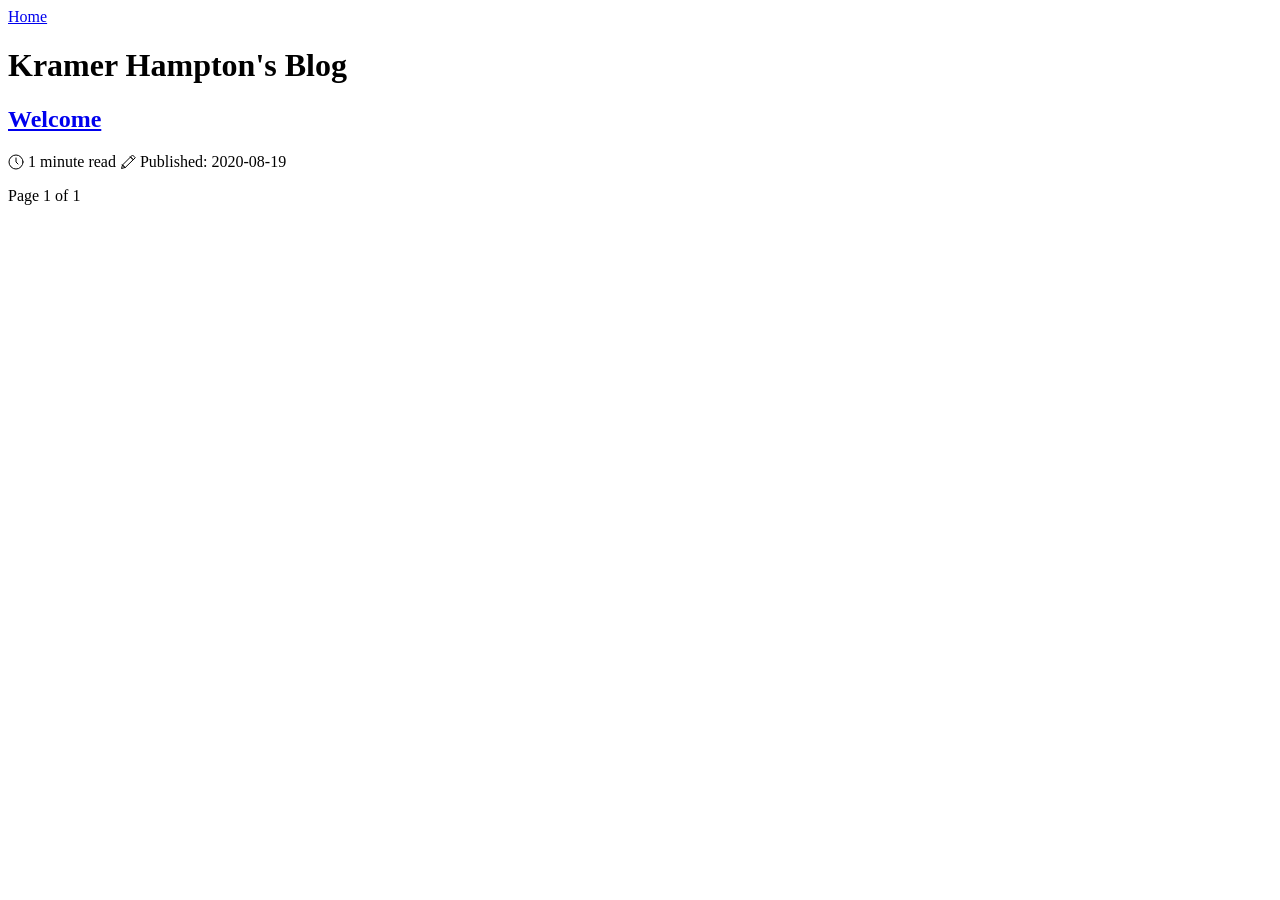
<file: public/index.html>
<!DOCTYPE html>
<html lang="en">
    <head>
      <meta http-equiv="X-UA-Compatible" content="IE=edge">
      <meta http-equiv="content-type" content="text/html; charset=utf-8">

      <!-- Enable responsiveness on mobile devices-->
      <meta name="viewport" content="width=device-width, initial-scale=1.0, maximum-scale=1">

      <title></title>

      

      
          <link rel="stylesheet" href="https://kramerhampton.dev/site.css">
      

      
      
    </head>

    <body class="hack dark main container">
        
            
                
                    <header>
                        <nav itemscope itemtype="http://schema.org/SiteNavigationElement">
                        
                            <a itemprop="url"
                               class=""
                               href="https:&#x2F;&#x2F;kramerhampton.dev">
                                <span itemprop="name">Home
                                </span></a>
                        
                        </nav>
                    </header>
                
            

            <main>
                
                    <header>
                        <h1>Kramer Hampton&#x27;s Blog</h1>
                    </header>
                
                
                    
    <article itemscope itemtype="http://schema.org/CreativeWork">
        <header>
            <h2 itemprop="name">
                <a href="https://kramerhampton.dev/welcome/">Welcome</a>
            </h2>
            <span class="muted">
    <svg style="margin-bottom:-3px" class="i-clock" viewBox="0 0 32 32"
         width="16" height="16" fill="none" stroke="currentcolor"
         stroke-linecap="round" stroke-linejoin="round" stroke-width="6.25%">
        <circle cx="16" cy="16" r="14"/>
        <path d="M16 8 L16 16 20 20"/>
    </svg>
    <span>1 minute read</span>
    <svg style="margin-bottom: -3px" class="i-edit" viewBox="0 0 32 32"
         width="16" height="16" fill="none" stroke="currentcolor"
         stroke-linecap="round" stroke-linejoin="round" stroke-width="6.25%">
        <path d="M30 7 L25 2 5 22 3 29 10 27 Z M21 6 L26 11 Z M5 22 L10 27 Z"/>
    </svg>

    Published: 2020-08-19
</span>
        </header>
        
    </article>

                

                <nav>
                  <p>
                    
                    <span>Page 1 of 1</span>
                    
                  </p>
                </nav>
            </main>
        
    </body>

</html>
</file>
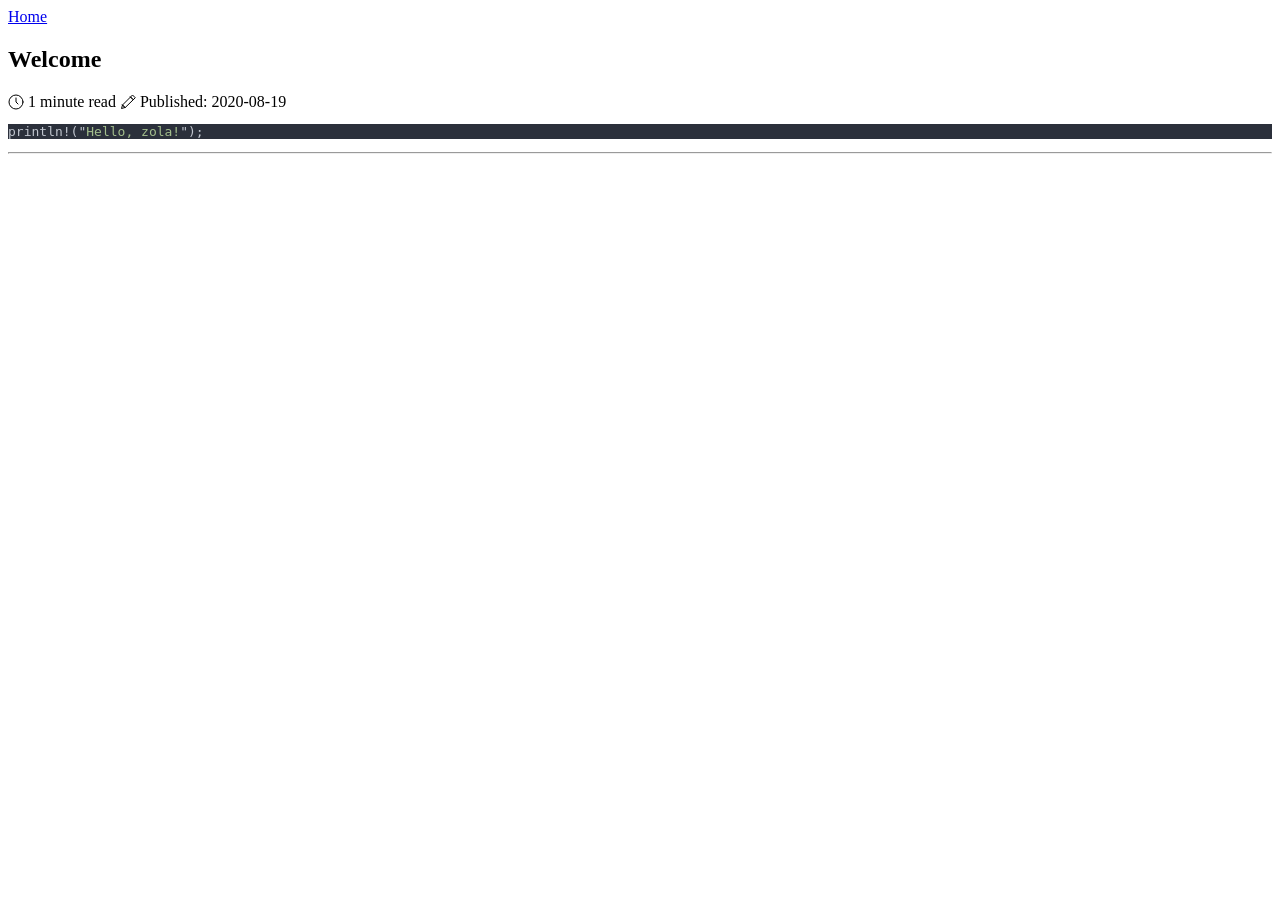
<file: public/welcome/index.html>
<!DOCTYPE html>
<html lang="en">
    <head>
      <meta http-equiv="X-UA-Compatible" content="IE=edge">
      <meta http-equiv="content-type" content="text/html; charset=utf-8">

      <!-- Enable responsiveness on mobile devices-->
      <meta name="viewport" content="width=device-width, initial-scale=1.0, maximum-scale=1">

      <title></title>

      

      
          <link rel="stylesheet" href="https://kramerhampton.dev/site.css">
      

      
      
    </head>

    <body class="hack dark main container">
        
    
        
                
                    <header>
                        <nav itemscope itemtype="http://schema.org/SiteNavigationElement">
                        
                            <a itemprop="url"
                               class=""
                               href="https:&#x2F;&#x2F;kramerhampton.dev">
                                <span itemprop="name">Home
                                </span></a>
                        
                        </nav>
                    </header>
                
            
    

<article itemscope itemtype="http://schema.org/BlogPosting">
    <header>
        <h1 itemprop="headline">Welcome</h1>
        <span class="muted">
    <svg style="margin-bottom:-3px" class="i-clock" viewBox="0 0 32 32"
         width="16" height="16" fill="none" stroke="currentcolor"
         stroke-linecap="round" stroke-linejoin="round" stroke-width="6.25%">
        <circle cx="16" cy="16" r="14"/>
        <path d="M16 8 L16 16 20 20"/>
    </svg>
    <span>1 minute read</span>
    <svg style="margin-bottom: -3px" class="i-edit" viewBox="0 0 32 32"
         width="16" height="16" fill="none" stroke="currentcolor"
         stroke-linecap="round" stroke-linejoin="round" stroke-width="6.25%">
        <path d="M30 7 L25 2 5 22 3 29 10 27 Z M21 6 L26 11 Z M5 22 L10 27 Z"/>
    </svg>

    Published: 2020-08-19
</span>
    </header>
    <div itemprop="articleBody">
      <pre style="background-color:#2b303b;">
<code><span style="color:#c0c5ce;">println!(&quot;</span><span style="color:#a3be8c;">Hello, zola!</span><span style="color:#c0c5ce;">&quot;);
</span></code></pre>
    </div>

    
        <footer>
            <hr>
            <p>
                
                
                
            </p>
            
            
        </footer>
    
</article>


    </body>

</html>
</file>
